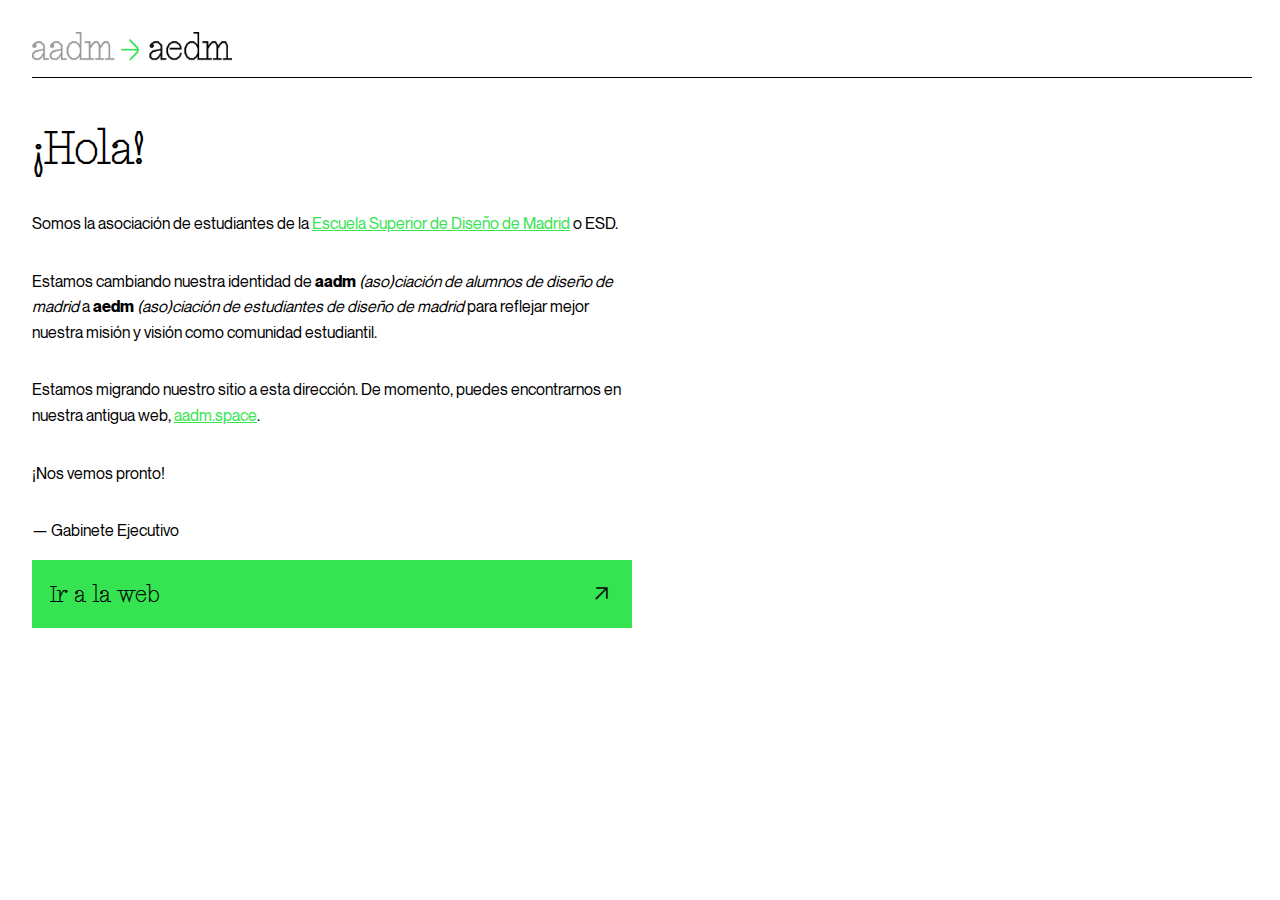
<file: index.html>
<!DOCTYPE html>
<html lang="es">
<head>
    <meta charset="UTF-8">
    <meta name="viewport" content="width=device-width, initial-scale=1.0">
    <title>Portada | asociación de estudiantes de diseño de madrid - ESD Madrid</title>
    <link rel="stylesheet" href="https://fonts.googleapis.com/css2?family=Material+Symbols+Outlined:opsz,wght,FILL,GRAD@24,400,0,0&icon_names=arrow_outward" />
    <style>
        @font-face {
            font-family: -Kiko;
            src: url('fonts/PKiko-Regular.otf') format('opentype');
        }
        @font-face {
            font-family: NeueMontreal;
            src: url('fonts/NeueMontreal-Regular.ttf') format('truetype');
        }
        @font-face {
            font-family: NeueMontreal;
            font-weight: bold;
            src: url('fonts/NeueMontreal-Bold.ttf') format('truetype');
        }

        body {
            font-family: NeueMontreal, sans-serif;
            margin: 2rem;
            line-height: 1.6;
            max-width: 600px;
            display: flex;
            flex-direction: column;
            justify-content: center;
            align-items: flex-start;
        }
        h1 {
            font-family: -Kiko, sans-serif;
            font-size: 3rem;
            font-weight: 300;
            margin-bottom: 0.5rem;
        }
        a {
            color: #36e452;
        }

        button{
            background-color: #36e452;
            padding: 12px;
            margin: 10px;
            color: #040406;
            border: 0;
            width: 200px;
            cursor: pointer;
            font-family: NeueMontreal, sans-serif;
            font-size: 14px;
            transition: all 0.1s;
            font-weight: 500;

}

        .bigaso{
            font-family: -Kiko, serif;
            color: #040406;
            background-color: #36e452;
            font-size: 1.5em;
            width: 100%;
            height: 68px;
            text-align: left;
            margin: 0;
            padding: 18px;
            box-sizing: border-box;
            display: flex;
            flex-direction: row;
            gap: 12px;
            align-items: center;
            justify-content: left;
            overflow: hidden;
            white-space: nowrap; 
            overflow: hidden; 
            text-overflow: ellipsis;
            text-decoration: none !important;
            
            *{
                white-space: nowrap; 
                overflow: hidden; 
                text-overflow: ellipsis;
                text-decoration: none !important;

            }



            .material-symbols-outlined{
                font-weight: 300;
                
            }
}


    </style>
</head>
<body>

    <img src="top.jpg" alt="aadm -> aedm" style="width: 200px; margin-bottom: 1rem;">
    <hr style="width:calc(100vw - 60px); border: none; border-top: 1px solid #000000; margin: 0 ;">
    
    <h1>¡Hola!</h1>
    <p>Somos la asociación de estudiantes de la <a target="_blank" href="https://esdmadrid.es">Escuela Superior de Diseño de Madrid</a> o ESD.</p>

    <p>    Estamos cambiando nuestra identidad de <b>aadm</b> <i> (aso)ciación de alumnos de diseño de madrid</i> a <b>aedm </b> <i>(aso)ciación de estudiantes de diseño de madrid</i>  para reflejar mejor nuestra misión y visión como comunidad estudiantil.</p>

    <p>Estamos migrando nuestro sitio a esta dirección. De momento, puedes encontrarnos en nuestra antigua web, <a target="_blank" href="https://aadm.space/">aadm.space</a>.</p>
    <p>¡Nos vemos pronto!</p>
    <p>— Gabinete Ejecutivo</p>

    <button onclick="window.location.href='https://aadm.space/'" class="bigaso">
        <span style="display: flex; flex-direction: row; gap: 12px; align-items: center; justify-content: space-between; width: 100%; height: 100%;">
            <span>Ir a la web</span>
            <span class="material-symbols-outlined">arrow_outward</span>
        </span>
    </button>
</file>
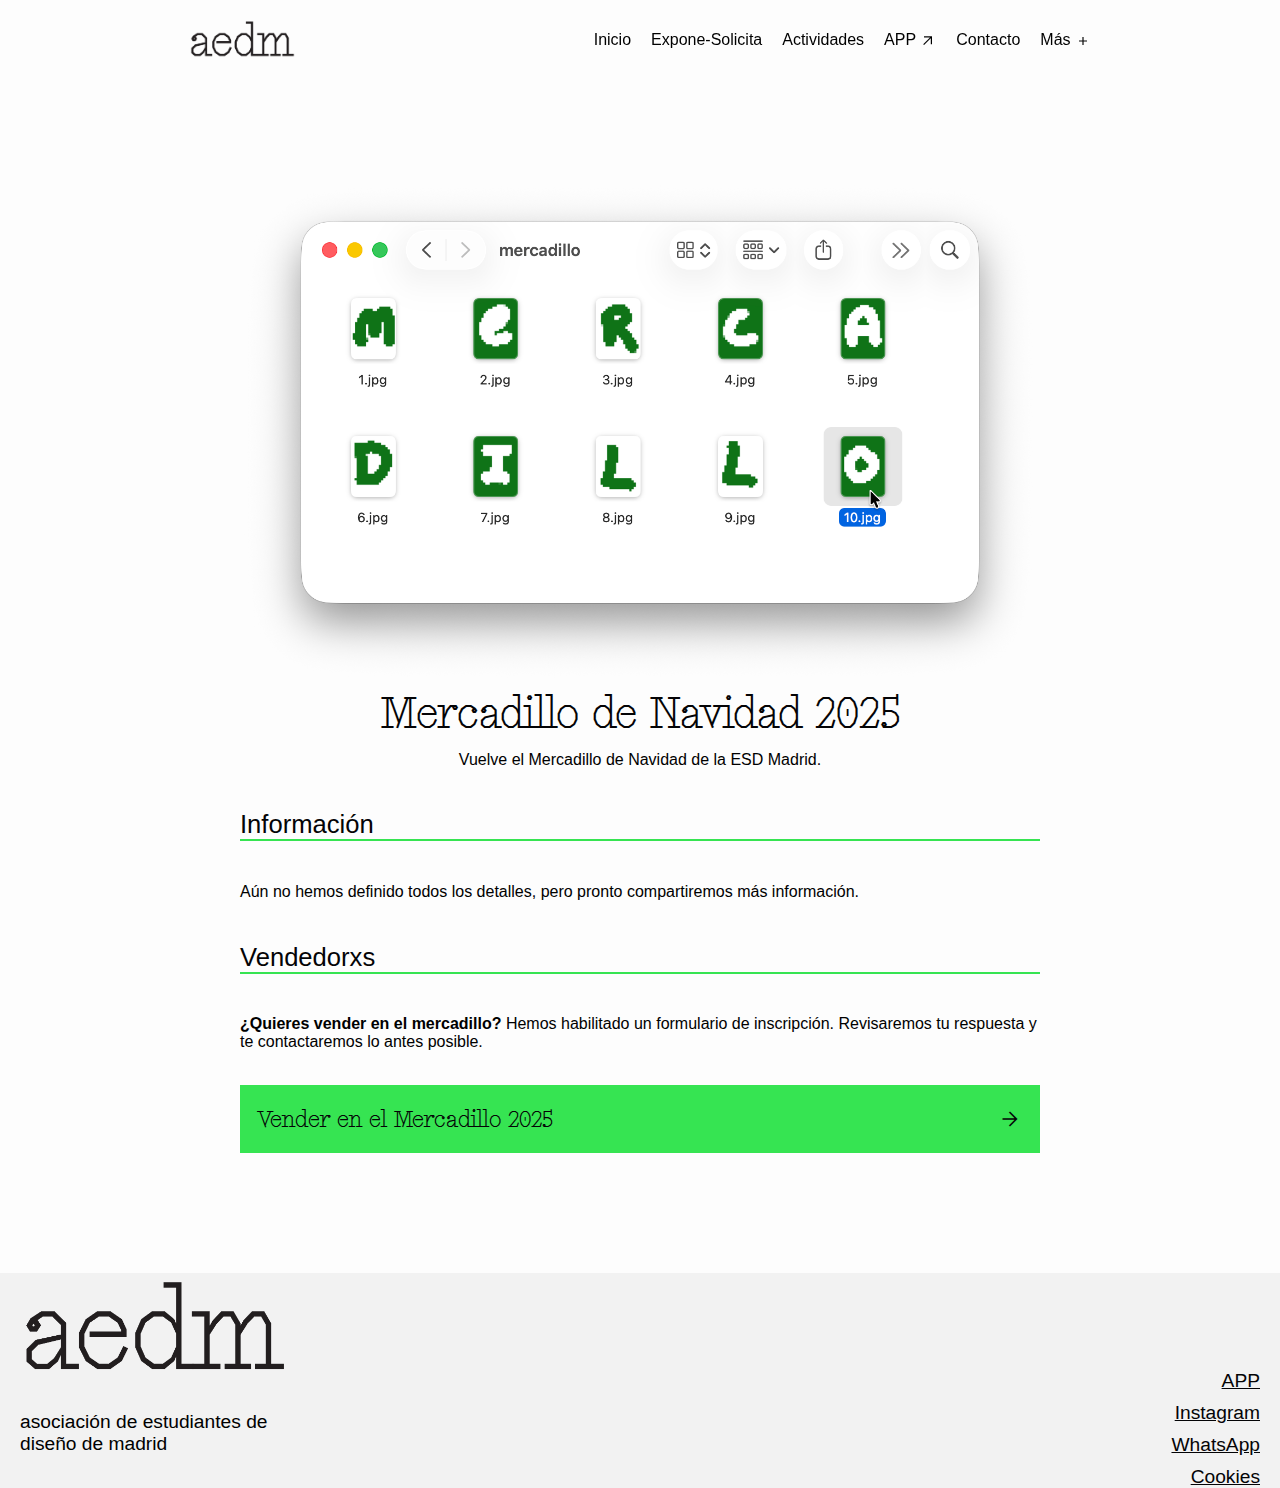
<file: mercadillo/index.html>
<!DOCTYPE html>
<html lang="es">
<head>
    <meta charset="UTF-8">
    <meta name="viewport" content="width=device-width, initial-scale=1.0">
    <title>Mercadillo | aadm</title>
    <link rel="stylesheet" href="/aso.css">
    <link rel="stylesheet" href="/web.css">
</head>

<body>
    <header>
        <div class="logo" onclick="location.href='/'"></div>
        <nav class="desktop-nav">
            <a href="/">Inicio</a>
            <a href="https://app.aadm.space/o/reclamaciones">Expone-Solicita</a>
            <a href="https://aadm.space/actividades">Actividades</a>
            <a target="_blank" href="https://app.aadm.space/">APP <span class="material-symbols-outlined"> arrow_outward </span></a>
            <a href="https://aadm.space/contacto">Contacto</a>
            <a href="https://aadm.space/mas">Más <span class="material-symbols-outlined">add</span></a>
        </nav>
        <span id="menumob" class="material-symbols-outlined">menu</span>
        
    </header>

    <div id="mobile-nav">
        <nav class="mobile-nav-links">
            <a href="/">Inicio</a>
            <a href="https://app.aadm.space/o/reclamaciones">Expone-Solicita</a>
            <a href="https://aadm.space/actividades">Actividades</a>
            <a target="_blank" href="https://app.aadm.space/">APP <span class="material-symbols-outlined"> arrow_outward </span></a>
            <a href="https://aadm.space/contacto">Contacto</a>
            <a href="https://aadm.space/mas">Más <span class="material-symbols-outlined">add</span></a>
        </nav>
    </div>

    <main><div class="notion-page">
        <img src="mercadillofinder.png" alt="Mercadillo de Navidad ESD Madrid" class="notion-image">

        <h1 class="hTitle">Mercadillo de Navidad 2025</h1>
        <p style="text-align: center; padding-top: 0; margin-top: -30px;">Vuelve el Mercadillo de Navidad de la ESD Madrid.</p>
        <h3>Información</h3>
        <p>Aún no hemos definido todos los detalles, pero pronto compartiremos más información.</p>
        <h3>Vendedorxs</h3>
        <p><b>¿Quieres vender en el mercadillo?</b> Hemos habilitado un formulario de inscripción. Revisaremos tu respuesta y te contactaremos lo antes posible.</p>
        <br>
        <button class="bigaso" onclick="window.location.href='https://aedm.notion.site/28d76f0f98e280ffbca9f8ea8d1dd94a?pvs=105'" style="justify-content: space-between;">Vender en el Mercadillo 2025 <span class="material-symbols-outlined">arrow_forward</span></button>

    </div></main>
    <footer>
        <div id="bglogo">
            <img src="/aedm.png"  width="270px" alt="aedm">
            <p>asociación de estudiantes de diseño de madrid</p>
        </div>

        <div id="btmnav">
            <a href="https://app.aadm.space/" target="_blank">APP</a>
            <a href="https://www.instagram.com/aso.esd" target="_blank">Instagram</a>
            <a href="https://whatsapp.com/channel/0029VayuAlmISTkHVLfCc021" target="_blank">WhatsApp</a>
            <a href="#" id="open_preferences_center">Cookies</a>

        </div>

    </footer>
    <!-- Cookie Consent by TermsFeed https://www.TermsFeed.com -->
<script type="text/javascript" src="https://www.termsfeed.com/public/cookie-consent/4.2.0/cookie-consent.js" charset="UTF-8"></script>
<script type="text/javascript" charset="UTF-8">
document.addEventListener('DOMContentLoaded', function () {
cookieconsent.run({"notice_banner_type":"simple","consent_type":"express","palette":"dark","language":"es","page_load_consent_levels":["strictly-necessary"],"notice_banner_reject_button_hide":false,"preferences_center_close_button_hide":false,"page_refresh_confirmation_buttons":false,"website_name":"aadm"});
});
</script>

<!-- Unnamed script -->
<!-- Google tag (gtag.js) -->
<script type="text/plain" data-cookie-consent="strictly-necessary" async src="https://www.googletagmanager.com/gtag/js?id=G-4BDXW4TRWE"></script>
<script type="text/plain" data-cookie-consent="strictly-necessary">
  window.dataLayer = window.dataLayer || [];
  function gtag(){dataLayer.push(arguments);}
  gtag('js', new Date());

  gtag('config', 'G-4BDXW4TRWE');
</script>
<!-- end of Unnamed script-->

<noscript>Free cookie consent management tool by <a href="https://www.termsfeed.com/">TermsFeed</a></noscript>
<!-- End Cookie Consent by TermsFeed https://www.TermsFeed.com -->





<!-- Below is the link that users can use to open Preferences Center to change their preferences. Do not modify the ID parameter. Place it where appropriate, style it as needed. -->


<script defer src="https://static.cloudflareinsights.com/beacon.min.js/vcd15cbe7772f49c399c6a5babf22c1241717689176015" integrity="sha512-ZpsOmlRQV6y907TI0dKBHq9Md29nnaEIPlkf84rnaERnq6zvWvPUqr2ft8M1aS28oN72PdrCzSjY4U6VaAw1EQ==" data-cf-beacon='{"version":"2024.11.0","token":"9e2d1749e9274afb9f1344756c07894d","r":1,"server_timing":{"name":{"cfCacheStatus":true,"cfEdge":true,"cfExtPri":true,"cfL4":true,"cfOrigin":true,"cfSpeedBrain":true},"location_startswith":null}}' crossorigin="anonymous"></script>
</body>
<script src="https://aadm.space/formula.js"></script>
<script src="https://aadm.space/mobile.js"></script>
</html>
</file>
<file: aso.css>
/* CSS Compartido aso.app */
/** Externos y animaciones **/

@import url('/icons/material-symbols/index.css'); 
@import url('/icons/material-symbols/outlined.css');

@keyframes pulse {
    0% {
        transform: opacity(1);
    }
    50% {
        transform: opacity(0.6);
    }
    100% {
        transform: opacity(1);
    }
}

@font-face {
    font-family: P-Kiko;
    src: url('/fonts/PKiko-Regular.otf') format('opentype');
    font-style: normal;
    font-weight:normal;
};

@font-face {
    font-family: P-Kiko;
    src: url('/fonts/PKiko-Light.otf') format('opentype');
    font-style: normal;
    font-weight:lighter;
};

@font-face {
    font-family: P-Kiko;
    src: url('/fonts/PKiko-RegularItalic.otf') format('opentype');
    font-style: italic;
    font-weight:normal;
};

@font-face {
    font-family: P-Kiko;
    src: url('/fonts/PKiko-LightItalic.otf') format('opentype');
    font-style: italic;
};

@font-face {
    font-family: DMMon;
    src: url('/fonts/DMMono-Regular.ttf') format('truetype');
    font-style: normal;
    font-weight:normal;
};

@font-face {
    font-family: DMMono;
    src: url('/fonts/DMMono-Italic.ttf') format('truetype');
    font-style: italic;
    font-weight:normal;
};

@font-face {
    font-family: DMMono;
    src: url('/fonts/DMMono-Medium.ttf') format('truetype');
    font-style: normal;
    font-weight:medium;
};

@font-face {
    font-family: DMMono;
    src: url('/fonts/DMMono-MediumItalic.ttf') format('truetype');
    font-style: italic;
    font-weight:medium;
};

@font-face {
    font-family: DMMono;
    src: url('/fonts/DMMono-Light.ttf') format('truetype');
    font-style: normal;
    font-weight:lighter;
};


@font-face {
    font-family: NeueMontreal;
    src: url('/fonts/NeueMontreal-Regular.ttf') format('truetype');
    font-style: normal;
    font-weight:normal;
};

@font-face {
    font-family: NeueMontreal;
    src: url('/fonts/NeueMontreal-Italic.ttf') format('truetype');
    font-style: italic;
    font-weight:normal;
};

@font-face {
    font-family: NeueMontreal;
    src: url('/fonts/NeueMontreal-Bold.ttf') format('truetype');
    font-style: normal;
    font-weight:bold;
};

@font-face {
    font-family: NeueMontreal;
    src: url('/fonts/NeueMontreal-BoldItalic.ttf') format('truetype');
    font-style: italic;
    font-weight:bold;
};

@font-face {
    font-family: NeueMontreal;
    src: url('/fonts/NeueMontreal-Light.ttf') format('truetype');
    font-style: normal;
    font-weight:lighter;
};

@font-face {
    font-family: NeueMontreal;
    src: url('/fonts/NeueMontreal-LightItalic.ttf') format('truetype');
    font-style: italic;
    font-weight:lighter;
};

/** General **/

* {
    -webkit-touch-callout: none;
    -webkit-user-select: none;
    user-select: none;
    -webkit-tap-highlight-color: transparent;
    font-size: 16px;
    color: #040406;
    -webkit-user-drag: none;
    
}


body {
    background-color: #ffffff;
    touch-action: pan-x pan-y;
    -webkit-touch-callout: none;
    -webkit-user-select: none;
    -webkit-tap-highlight-color: transparent;
    user-select: none;
    -webkit-user-drag: none;
    pointer-events: all;
    font-family: NeueMontreal, sans-serif;
    margin: 0;
}

main{
    display: flex;
    justify-content: left;
    width: calc(100% - 60px);
    touch-action: pan-x pan-y;
    margin: 30px;
    flex-direction: column;
    opacity: 0;
    overflow-y: auto;
}


.app{
    height: calc(100vh - 40px);
    overflow-y: scroll;
    touch-action: pan-x pan-y;

    
}
#bCursor{  /* Cursor verde */
    width: 50px;
    height: 50px;
    filter: blur(3px);
    background-color: #36e452;
    border-radius:60px;
    transition: transform 150ms ease-in-out;
    z-index: 999;
    position: fixed;
    pointer-events: none;
    display: none;
    top: -60px;

    
}

/** Elementos **/

a {
    text-decoration: none;
    color: #36e452;
    transition: linear 0.1s;
    text-decoration: underline;
    -webkit-touch-callout: none;
    user-select: none;
    -webkit-user-select: none;
    -webkit-tap-highlight-color: transparent;
    pointer-events: auto;

}

#aso-bar {
    position: fixed;
    bottom: 0;
    left: 0;
    width: 100%;
    background-color: #040406;
    display: flex;
    justify-content: center;
    align-items: center;
    padding: 0 20px;
    box-sizing: border-box;
    height: 40px;
    box-shadow: 0px 0px 40px 0px #0000001e;

    
    
    a {
        text-decoration: none;
        color: #FDFDFD;
        padding: 10px;
        text-transform: uppercase;
        transition: linear 0.1s;
        font-family: DMMono, monospace;
    }
    
    a:hover {
        color: #36e452;
        transition: linear 0.1s;
    }
    
    #n0 {
        position: absolute;
        left: 20px;
    }
    
    #n1 {
        position: relative;
    }
    
    #n2 {
        position: absolute;
        right: 20px;
    }
}

#head-bar {
    top: 0;
    position: fixed;
    left: 0;
    width: 100%;
    background-color: #ffffff;
    display: flex;
    justify-content: left;
    align-items: center;
    padding: 0;
    box-sizing: border-box;
    border-bottom: 1px solid #36e452;
    
    button{
        display: flex;
        justify-content: center;
        align-items: center;
        background-color: #ffffff;
        background-color: #ffffff;
        text-align: center;
        color: #36e452;
        width: 48px;
        font-size: 1.5em;
        transition: linear 0.1s;
        font-family: DMMono, monospace;
        z-index: 20;


        *{
            pointer-events: none;
            margin: 0;
            padding: 0;
        }
        
    }
    
    button:hover {
        background-color: #36e452;
        color: #FDFDFD;
        transition: linear 0.1s;
    };

    
    
}


h1{
    font-family: P-Kiko, serif;
    font-size: 2.8em;
    color: #040406;
    margin: 0;
    margin-bottom: 40px;
    padding: 0;
    font-weight: normal;
}

h2{
    font-family: DMMono, monospace;
    font-weight: 100;
    font-size: 1.6em;
    color: #040406d3;
    margin: 20 0 10 0px;
    font-weight: normal;


}

h3{
    font-family: NeueMontreal, sans-serif;
    font-weight: 400;
    font-size: 1.6em;
    color: #040406;
    margin: 20 0 10 0px;
    font-weight: normal;
    border-bottom: 2px solid #36e452;
    a{
        
        text-decoration: none;
        color: #040406;

    }
}

hr{
    border: 0;
    height: 2px;
    background: #36e452;
    margin: 20px 0;
    font-weight: normal;

}


#firmaPad{
    cursor: crosshair;
    height: 200px;
    width: calc(100% - 2px) !important;
    border: 1px solid #36e452;
}

h4{
    font-family: DMMono, monospace;
    font-size: 1.1em;
    color: #040406;
    margin: 20 0 10 0px;

}

button{
    background-color: #36e452;
    padding: 12px;
    margin: 10px;
    color: #040406;
    border: 0;
    width: 200px;
    cursor: pointer;
    font-family: NeueMontreal, sans-serif;
    font-size: 14px;
    transition: all 0.1s;
    font-weight: 500;

}

button:disabled{
    background-color: #36e452;
    padding: 12px;
    margin: 10px;
    color: #040406;
    border: 0;
    width: 200px;
    cursor: not-allowed;
    opacity: 0.5;
}

input{
    padding: 10px;
    border: 1px solid #36e452;
    background-color: #ffffff;
    color: #040406;
    font-family: DMMono, monospace;
    font-size: 16px;
    cursor: text;
    outline: none;
    transition: all 0.1s;
    border-radius: 0;

}

input:focus{
    border: 1px dashed #36e452;
    transition: all 0.1s;
}

.hTitle{
    padding-top:20px
}

label{
    display: inline-flex;
    align-items: center;
    gap: 8px;
    font-family: DMMono, monospace;
    white-space: normal;
    overflow: visible;
    width: 100%;
    text-overflow: clip;
    cursor: default;
}


form{
    width: 100%;
    cursor: default;
    gap: 10px;
    display: flex;
    flex-direction: column;
}

textarea{
    padding: 10px;
    border: 1px solid #36e452;
    background-color: #ffffff;
    color: #040406;
    font-family: DMMono, monospace;
    font-size: 16px;
    resize: none;
    outline: none;
    transition: all 0.1s;
    border-radius: 0;

}
textarea:focus{
    border: 1px dashed #36e452;
    transition: all 0.1s;
}

#aso-settings{

    font-size: 1.2em;
    color: #040406;
    position:absolute;
    top: 10px;
    right: 20px;}

/*** Específicos de Notion ***/



.notionpic{
    width: 100%;
    max-width: 500px;
    margin: 10px;
    padding: 10px;
    box-sizing: border-box;
    object-fit: contain;
    align-self: center;
}

.childpage{

    text-decoration: none;
    font-family: NeueMontreal, sans-serif;
    font-size: 1.5em;
    width: 100%;
    text-align: left;
    margin: 30 0px;
    padding: 0;
    background-color: #ffffff;
    color: #040406;
    display: flex;
    justify-content: space-between;
    border-bottom: 2px solid #36e452;

}


/** Contenedores **/


.notion-page{
    display: flex;
    flex-direction: column;
    align-self: center;
    justify-content: left;
    align-items: left;
    padding: 0px;
    width: 100%; 
    margin: 0 auto; 
    padding-top: 70px;
    padding-bottom: 20px;

}

#border{
    padding: 60px 20px 10px 20px;
}


.notion-content{
    display: flex;
    flex-direction: column;
    align-self: center;
    justify-content: left;
    align-items: left;
    padding: 0px;
    width: 100%; 
    margin: 0 auto; 
    gap: 20px;
    margin-bottom: 20px;
}

.esd-feed{
    display: flex;
    flex-direction: row;
    overflow-y: visible;
    overflow-x: scroll;
    width: 100%;
    margin: 0 auto;
    gap: 20px;
    min-height: calc(50vw - 40px)
}



.iosOnly{
    display: none;
}


.col {
    display: flex;
    flex-direction: row; /* Por defecto, ajusta según necesites (row o column) */
    gap: 20px; /* Espacio entre la columna de texto y la de imagen */
    width: 100%;
    align-items: flex-start; /* Alinea los items al inicio */
}

/* Reglas desanidadas para .col0 y .col1 */
.col > .col0 { /* O puedes usar '.col .col0' */
    flex: 2; /* La columna de texto ocupa más espacio */
    display: flex;
    flex-direction: column;
}

.col > .col1 { /* O puedes usar '.col .col1' */
    flex: 1; /* La columna de imagen ocupa menos espacio */
    display: flex;
    justify-content: center;
    align-items: center;
}


/** Clases **/

    .actividad-image {
    width: 100%;
    max-width: 300px; /* Ajusta el tamaño máximo de la imagen */
    height: auto;
    object-fit: cover;
    }
    
.center{
    display: flex;
    justify-content: center;
    align-items: center;
    height: 100vh;
    width: 100%;
    flex-direction: column;
}


.button-black{
    background-color: #040406;
    color: #FDFDFD;
}

.bigaso{
    font-family: P-Kiko, serif;
    color: #040406;
    background-color: #36e452;
    font-size: 1.5em;
    width: 100%;
    height: 68px;
    text-align: left;
    margin: 0;
    padding: 18px;
    box-sizing: border-box;
    display: flex;
    flex-direction: row;
    gap: 12px;
    align-items: center;
    justify-content: left;
    overflow: hidden;
    white-space: nowrap; 
    overflow: hidden; 
    text-overflow: ellipsis;
    text-decoration: none !important;
    
    *{
        white-space: nowrap; 
        overflow: hidden; 
        text-overflow: ellipsis;
        text-decoration: none !important;

    }



    .material-symbols-outlined{
        font-weight: 300;
        
    }
}

.bigaso.loading {
    animation: pulse 1s infinite;
    background-color: #ccc; /* Cambiar color mientras carga */
    cursor: not-allowed;
    pointer-events: none;
    width: 100%;
}





.backstage{
    background-color: #00000084;
    backdrop-filter: blur(10px);
    height: 100vh;
    width: 100%;
    position: fixed;
    left: 0;
    top: 0;
    z-index: 600;
    display: flex;
    justify-content: center;
    align-items: center;
    transition: all 0.3s;

}

.popup{
    position: fixed;
    width: 85%;
    background-color: rgb(255, 255, 255);
    display: flex;
    flex-direction: column;
    text-align: left;
    z-index: 601;
    padding: 20px;
    .simg{
        width: 80%;
        max-height: 50vh;
        object-fit: contain;
        align-self: center;
    };

    div{
        display: flex;
        justify-content: center;
        align-self: center;
        max-width: 100%;
        align-items: center
    
    };


}


.boxinfo{
    background-color: #36e452;
    font-family: 'NeueMontreal', sans-serif;
    font-size: 0,3em;
    font-weight: 300;
    text-align: left;
    padding: 10px;
    color: #040406;
    margin-bottom: 20px;
    *{
        margin: 0;
        color: #040406;
    }


}




.outlined{
    background-color: #ffffff;
    border: 1px solid #36e452;
    color: #36e452;
}

.bigPost{
    display: flex;
    flex-direction: column;
    background-color: #040406;
    width: 100%;
    margin: 0;
    margin-bottom: 10px;
    padding: 10px;
    align-items: left;
    text-align: left;
    box-sizing: border-box;
    gap: 10px;
    *{
        white-space: nowrap; 
        overflow: hidden; 
        text-overflow: ellipsis;
        color: #36e452;
        margin: 0;
        padding: 0;
    }

    h4{
        font-size: 2em;
        font-family: P-Kiko, serif;
        margin: 0;
        padding: 0;
        width: calc(100% - 12px);
    }

    

    p{
        margin: 0;
        padding: 0;
        text-decoration: none;
        color:#FDFDFD;
        font-family: NeueMontreal, sans-serif;
        font-size: 1.3em;
        font-weight: 300;
        width: calc(100% - 12px);



    }
}

.squarePost{
    font-family: P-Kiko, serif;
    display: flex;
    flex-direction: column;
    font-size: 1em;
    background-color: #36e452;
    color: #040406;
    width: calc(50vw - 40px); /* Teniendo cuenta el main y el gap */
    height: calc(50vw - 40px); /* Teniendo cuenta el main y el gap */
    margin: 0;
    margin-bottom: 10px;
    padding: 10px;
    align-items: left;
    text-align: left;
    box-sizing: border-box;
    overflow: hidden;


    p{
        margin: 0;
        text-decoration: none;
        color:#FDFDFD

    }
}


/* Adaptación a pantallas */

@media screen and (min-width: 600px){

    #bCursor{
        display: block;
    }


    .popup{
        width: 60%;
    }

    .bigaso{
        width: 100%;
        cursor: pointer;
    }
    .notion-content{
        display: grid;
        grid-template-columns: 1fr 1fr;
        width: 100%;
    }

    .squarePost{
        font-family: P-Kiko, serif;
        display: flex;
        flex-direction: column;
        font-size: 1em;
        background-color: #36e452;
        color: #040406;
        width: 260px; /* Teniendo cuenta el main y el gap */
        height: 260px; /* Teniendo cuenta el main y el gap */
        margin: 0;
        margin-bottom: 10px;
        padding: 10px;
        align-items: left;
        text-align: left;
        box-sizing: border-box;
        overflow: hidden;
        
    
        p{
            margin: 0;
            text-decoration: none;
            color:#FDFDFD
    
        }
    }



    .esd-feed{
        width: 100%;
        min-height: auto;
        font-size: 2em;
        

    }

}

@media screen and (min-width: 800px){
    .notion-content{
        display: grid;
        grid-template-columns: 1fr 1fr 1fr;
        width: 100%;
    }

    .notion-page{
        max-width: 800px;
    }
}

@supports (-webkit-touch-callout: none) {
    #aso-bar {
        height: 60px;
        padding-bottom: 20px;
    }
}

@supports (-webkit-touch-callout: none) {
    .iosOnly{
        display: block;
    }
    #bCursor{
        display: none;
    }
    
}

@media screen and (max-width: 600px) {
  .col {
    flex-direction: column-reverse; /* invierte el orden */
    gap: 20px;
  }
  .col > .col0,
  .col > .col1 {
    width: 100%;
    float: none;
  }
}
</file>
<file: web.css>
main{
    opacity: 1;
    
}

*{
    cursor: auto;
    -webkit-user-select:auto;
    -moz-user-select:auto;
    -ms-user-select:auto;
    user-select:auto;
    -webkit-touch-callout:auto;
    
}


.aadm-item{
    cursor: auto;
}
html, body{
    cursor: auto;
    background-color: rgb(253, 253, 253);
}

.hTitle{
    padding-top: 0;
    text-align: center;
}
a{
    cursor: auto;
}

.logo{
    background-image: url(/aedm.png);
    background-repeat: no-repeat;
    background-position: center;
    background-size: contain;
    height: 60px;
    aspect-ratio: 16 / 9;
}
nav{
    display: flex;
    flex-direction: row;
    justify-content: right;
    gap: 20px;
    align-items: flex-end;

    a{
        text-decoration: none;
        color: #000;
        font-weight: 500;
        font-size: 16px;
        transition: all 0.2s ease-in-out;
    }
    a:hover{
        color: #36e452;
    }

    .material-symbols-outlined{
        font-size: 16px; /* Mantén o ajusta según el tamaño del texto del enlace */
        color: #000; /* Asegúrate de que el color del icono coincida con el texto del enlace si es necesario */
        vertical-align: middle; /* Ayuda a alinear el icono con el texto */
    }
}

header{
    position-anchor: header;
    position: sticky;
    top: 0;
    left: 0;
    z-index: 1000; /* z-index existente */
    background-color: rgba(253, 253, 253, 0.462);
    margin: 0;
    padding: 10px 40px;
    display: flex;
    justify-content: space-around;
    align-items: center;
    backdrop-filter: blur(12px);
    width: calc(100% - 80px);
}

    .bhead{
        background-color: #fdfdfd;
        background-image: url('https://images2.imgbox.com/f6/71/mY1VAOY1_o.jpg');
        width: 100%;
        background-size: cover;
        aspect-ratio: 1024/245;
        background-position: center;
        background-repeat: no-repeat;
        border-bottom: 1px solid #e0e0e0;  }


footer{
    margin-top: 100px;
    display: flex;
    justify-content: space-evenly;
    padding: 0px 20px;
    align-items: baseline;
    width: calc(100% - 40px);
    font-family: NeueMontreal, sans-serif;
    font-size: 1.2em;
    background-color: #f2f2f2;
    position: relative;
    bottom: 0;

    a{
        color: #040406;
        font-family: NeueMontreal, sans-serif;
        transition: linear 0.1s;
    }

    #btmnav{
        display: flex;
        flex-direction: column;
        gap: 10px;
        text-align: end;
        width: 100%;
    }


}

button{
    cursor: pointer;
}
form{
    display: flex;
    flex-direction: column;
    gap: 0px;
    cursor:default;
    align-items: center;

    button{
        width: 500px;
    }
}

.hello{
    display: flex;
    flex-direction: column;
    text-align: left;
    width: 500px;
}

.bcontent{
    display: flex;
    flex-direction: column;
    align-items: center;
    justify-content: center;
    gap: 20px;
    padding: 20px 0;
    width: 100%;
}


#mobile-nav{
    width: 100%;
    height: 100%;
    position: fixed;
    bottom: 0;
    left: 0;
    display: none;
    flex-direction: column;
    align-items: center;
    justify-content: center;
    background-color: #fdfdfd85;
    backdrop-filter: blur(10px);
    opacity: 0;
    z-index: 999;;
    transition:  opacity 0.4s ease;
}

#mobile-nav.open {
    display: flex;
    opacity: 1;
}

.mobile-nav-links {
    display: flex;
    flex-direction: column;
    align-items: center;
    gap: 30px; /* Más espacio para pantalla completa */
    text-align: center;
    transform: scale(0.8); 
    transform: 0.5s ease;

}


.mobile-nav-links a {
    text-decoration: none;
    color: #000;
    font-weight: 500;
    font-size: 22px; /* Tamaño de fuente más grande para móvil */
    transition: all 0.2s ease-in-out;
    display: flex; /* Para alinear icono y texto */
    align-items: center; /* Para alinear icono y texto */
    gap: 8px; /* Espacio entre texto e icono */
}

.mobile-nav-links a:hover {
    color: #36e452;
}

.mobile-nav-links .material-symbols-outlined {
    font-size: 22px; /* Coincide con el tamaño de fuente del enlace */
    color: inherit; /* Hereda el color del enlace */
}

#menumob{
    display: none;
    transition: transform 0.3s ease;
}

#menumob.rotated {
    transform: rotate(90deg);
}




@media screen and (max-width: 700px) {
    header {
        justify-content: space-between;
    }

    .bhead{
        background-image: url('https://images2.imgbox.com/b0/7a/HAmadMSb_o.jpg');
        aspect-ratio: 2437/1600;
    }
    .hello{
        width: 100%;
    }
    #menumob{
        display: block;
    }
    .desktop-nav {
        display: none;
    }
    form{
        button{
            width: 100%;
    }
    }
    
    





}
</file>
